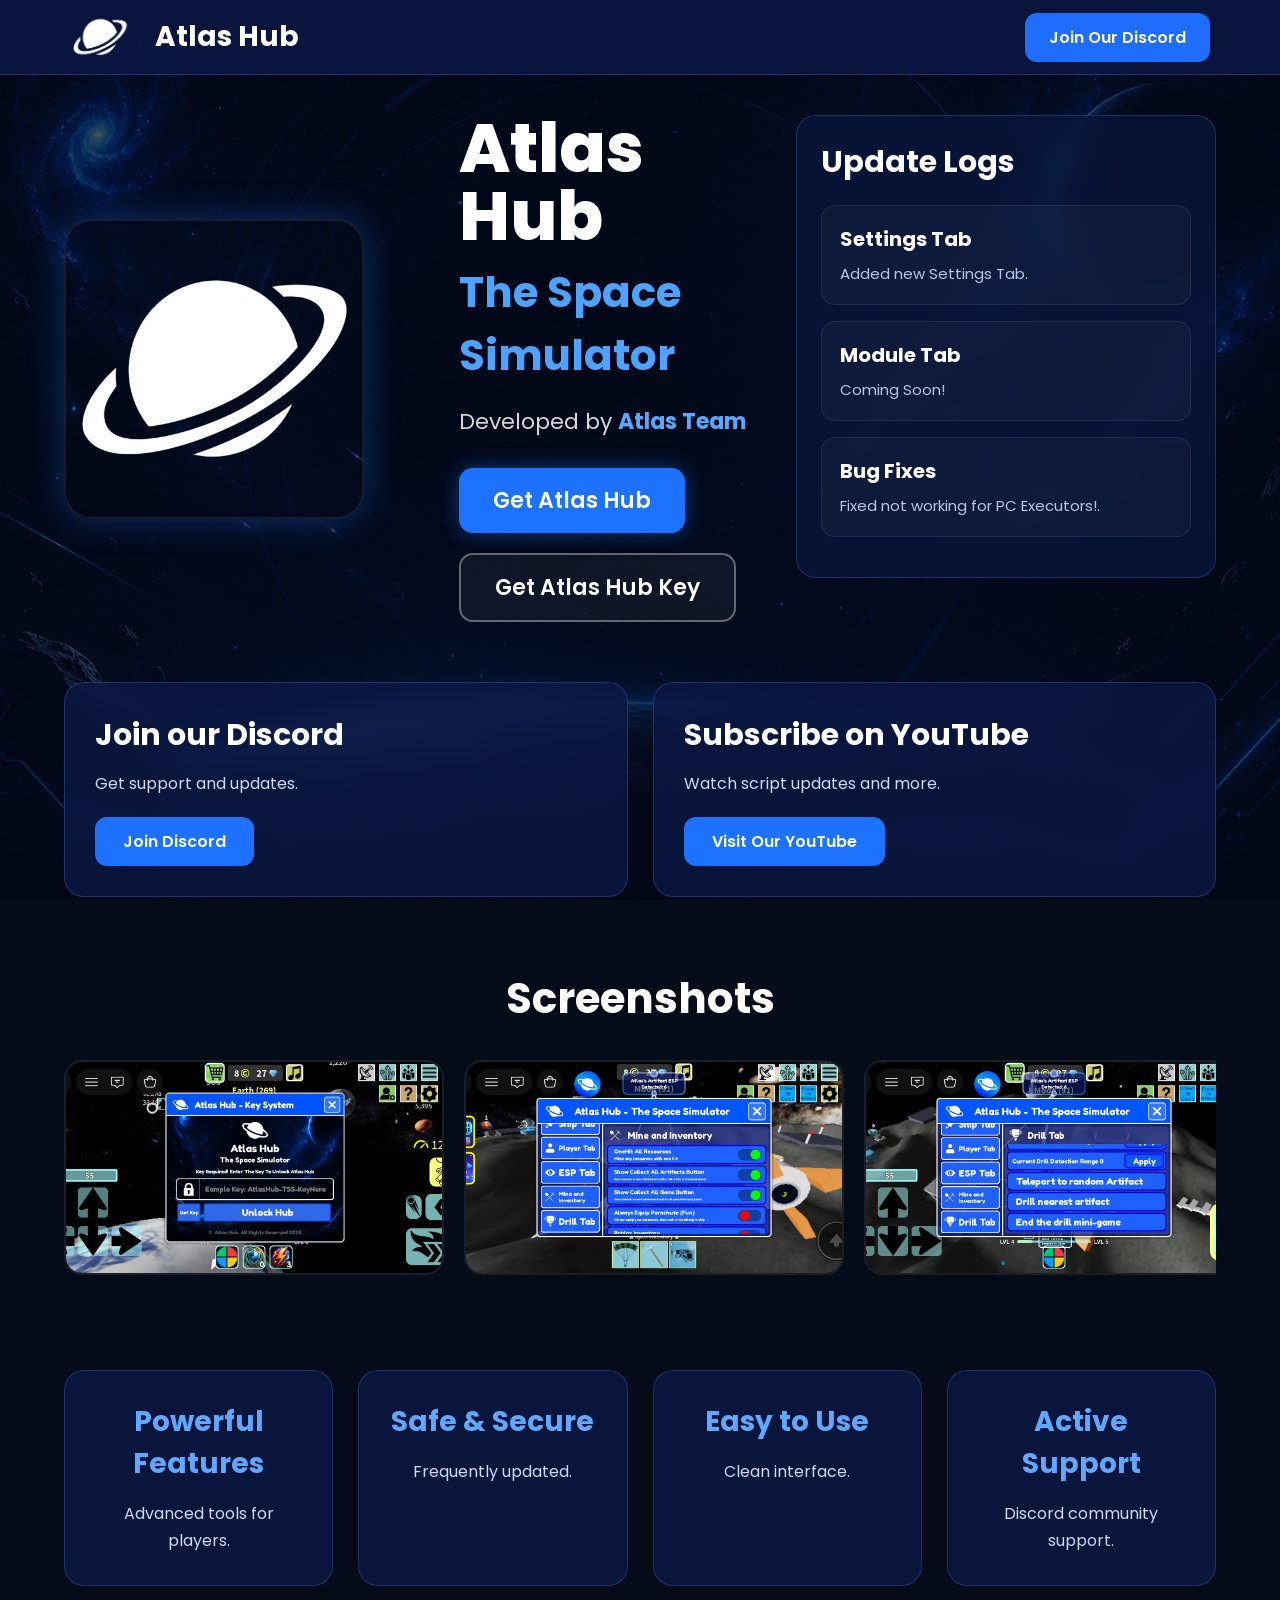
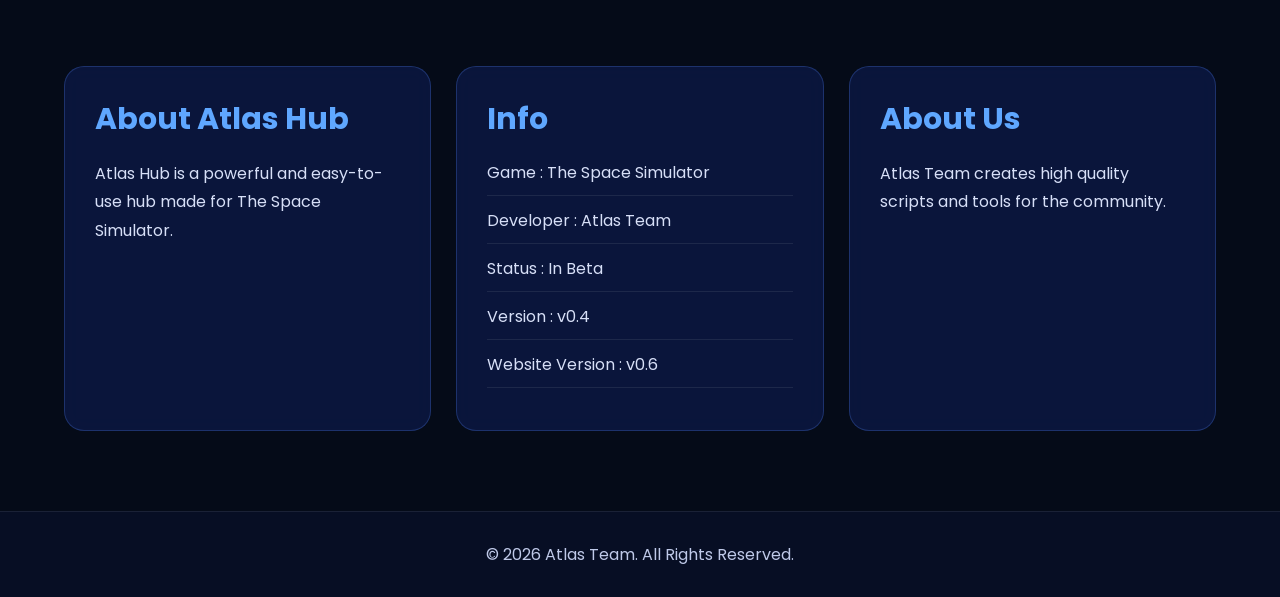
<file: index.html>
<!DOCTYPE html>
<html lang="en">
<head>
    <meta charset="UTF-8">
    <meta name="viewport" content="width=device-width, initial-scale=1.0">
    <title>Atlas Hub</title>

    <link rel="stylesheet" href="style.css">

    <link rel="preconnect" href="https://fonts.googleapis.com">
    <link href="https://fonts.googleapis.com/css2?family=Poppins:wght@300;400;500;600;700;800&display=swap" rel="stylesheet">
</head>
<body>

    <!-- Background -->
    <div class="background"></div>

    <!-- Navbar -->
    <nav class="navbar">

        <div class="logo">
            <img src="LogoIcon.png" alt="Logo">
            <h2>Atlas Hub</h2>
        </div>

        <a href="https://discord.gg/wk2M2MRtsD" class="discord-btn" target="_blank">
            Join Our Discord
        </a>

    </nav>

    <!-- Hero -->
    <section class="hero">

        <div class="hero-left">

            <img src="LogoIcon.png" class="main-logo">

            <div class="hero-text">

                <h1>Atlas Hub</h1>

                <h3>The Space Simulator</h3>

                <p>Developed by <span>Atlas Team</span></p>

                <div class="buttons">

                  <a href="https://pastebin.com/CN2C8Tke" class="primary-btn" target="_blank">
                      Get Atlas Hub
                    </a>

               <a href="key.html" class="secondary-btn">
                Get Atlas Hub Key
                </a>

                </div>

            </div>

        </div>

        <div class="updates">

            <h2>Update Logs</h2>

            <div class="update-card">
                <h4>Settings Tab</h4>
                <p>Added new Settings Tab.</p>
            </div>

            <div class="update-card">
                <h4>Module Tab</h4>
                <p>Coming Soon!</p>
            </div>

            <div class="update-card">
                <h4>Bug Fixes</h4>
                <p>Fixed not working for PC Executors!.</p>
            </div>

        </div>

    </section>

    <!-- Social -->
   <section class="social">

    <div class="card">
        <h3>Join our Discord</h3>
        <p>Get support and updates.</p>

        <a href="https://discord.gg/wk2M2MRtsD" target="_blank">
            Join Discord
        </a>
    </div>


    <div class="card">
        <h3>Subscribe on YouTube</h3>
        <p>Watch script updates and more.</p>

    <a href="https://www.youtube.com/@RbAtlasTeam" target="_blank">
    Visit Our YouTube
</a>
    </div>

</section>

    <!-- Screenshots -->
    <section class="screenshots">

        <h2>Screenshots</h2>

        <div class="slider">

            <img src="SS1.png">

            <img src="SS2.png">

            <img src="SS3.png">

            <img src="SS4.png">

        </div>

    </section>

    <!-- Features -->
    <section class="features">

        <div class="feature">
            <h3>Powerful Features</h3>
            <p>Advanced tools for players.</p>
        </div>

        <div class="feature">
            <h3>Safe & Secure</h3>
            <p>Frequently updated.</p>
        </div>

        <div class="feature">
            <h3>Easy to Use</h3>
            <p>Clean interface.</p>
        </div>

        <div class="feature">
            <h3>Active Support</h3>
            <p>Discord community support.</p>
        </div>

    </section>

    <!-- Bottom -->
    <section class="bottom">

        <div class="box">
            <h2>About Atlas Hub</h2>
            <p>
                Atlas Hub is a powerful and easy-to-use hub
                made for The Space Simulator.
            </p>
        </div>

        <div class="box">
            <h2>Info</h2>

            <ul>
                <li>Game : The Space Simulator</li>
                <li>Developer : Atlas Team</li>
                <li>Status : In Beta</li>
                <li>Version : v0.4</li>
                <li>Website Version : v0.6</li>
            </ul>

        </div>

        <div class="box">
            <h2>About Us</h2>

            <p>
                Atlas Team creates high quality scripts
                and tools for the community.
            </p>

        </div>

    </section>

    <footer>

        © 2026 Atlas Team. All Rights Reserved.

    </footer>

</body>
</html>
</file>
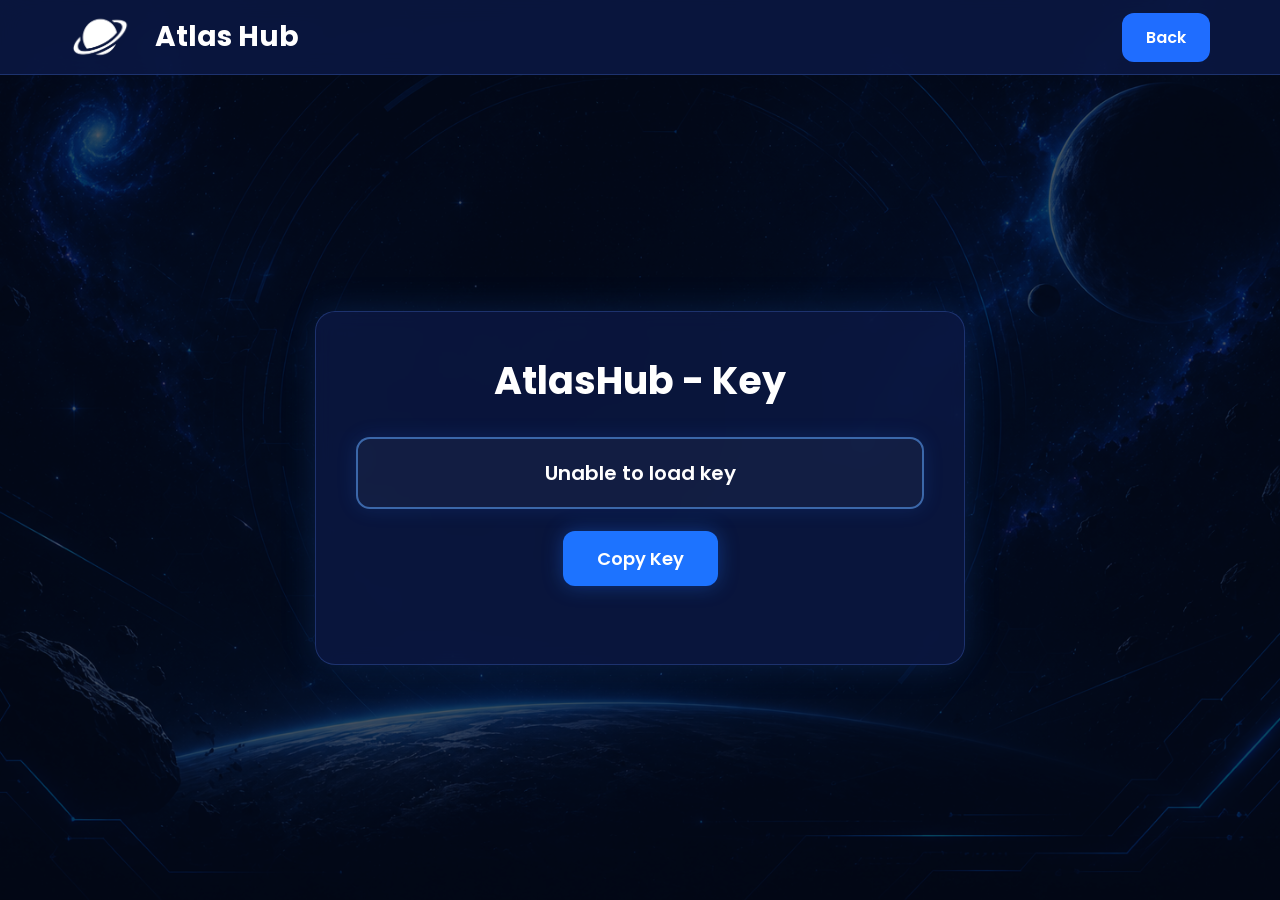
<file: key.html>
<!DOCTYPE html>
<html lang="en">

<head>
    <meta charset="UTF-8">
    <meta name="viewport" content="width=device-width, initial-scale=1.0">

    <title>AtlasHub - Key</title>

    <link rel="stylesheet" href="style.css">

    <link rel="preconnect" href="https://fonts.googleapis.com">
    <link href="https://fonts.googleapis.com/css2?family=Poppins:wght@300;400;500;600;700;800&display=swap" rel="stylesheet">
</head>

<body>

    <div class="background"></div>

    <nav class="navbar">

        <div class="logo">
            <img src="LogoIcon.png" alt="Logo">
            <h2>Atlas Hub</h2>
        </div>

        <a href="index.html" class="discord-btn">
            Back
        </a>

    </nav>

    <!-- Key Page -->
    <main class="key-page">

        <div class="key-card">

            <h1>AtlasHub - Key</h1>

            <div class="key-box">
                <input
                    type="text"
                    id="keyInput"
                    value="Loading..."
                    readonly
                >
            </div>

            <button id="copyKey" class="copy-key-btn">
                Copy Key
            </button>

            <p id="copyStatus" class="copy-status"></p>

        </div>

    </main>

    <script src="key.js"></script>

</body>

</html>
</file>
<file: style.css>
*{
    margin:0;
    padding:0;
    box-sizing:border-box;
}

html{
    scroll-behavior:smooth;
}

body{
    font-family:'Poppins',sans-serif;
    color:white;
    background:#050b18;
    overflow-x:hidden;
}

/* Background */

.background{
    position:fixed;
    top:0;
    left:0;
    width:100%;
    height:100%;
    background:url("BackgroundImage.png") center center/cover no-repeat;
    z-index:-1;
    pointer-events:none;
}

.background::after{
    content:"";
    position:absolute;
    inset:0;
    background:rgba(3,10,28,.70);
}

/* Navbar */

.navbar{

    width:100%;
    height:75px;

    display:flex;
    justify-content:space-between;
    align-items:center;

    padding:0 70px;

    background:rgba(12,25,70,.82);

    backdrop-filter:blur(12px);

    border-bottom:1px solid rgba(90,140,255,.25);

    position:sticky;
    top:0;
    z-index:999;

}

.logo{

    display:flex;
    align-items:center;
    gap:25px;

}

.logo img{

    width:60px;
    height:60px;

}

.logo h2{

    font-size:28px;
    font-weight:700;

}

.discord-btn{

    text-decoration:none;

    color:white;

    background:#1f6dff;

    padding:12px 24px;

    border-radius:12px;

    font-weight:600;

    transition:.25s;

}

.discord-btn:hover{

    background:#3f87ff;

    transform:translateY(-2px);

    box-shadow:0 0 20px rgba(30,120,255,.4);

}

/* Sections */

section{

    width:90%;

    max-width:1450px;

    margin:auto;

}

/* ===========================
   Hero Section
=========================== */

.hero{
    display:flex;
    justify-content:space-between;
    align-items:flex-start;
    gap:40px;
    margin-top:40px;
    margin-bottom:35px;
}

.hero-left{
    display:flex;
    align-items:center;
    gap:95px;
    flex:1;
}

.main-logo{
    width:300px;
    height:300px;
    border-radius:28px;
    object-fit:cover;
    box-shadow:0 0 35px rgba(40,120,255,.35);
    border:2px solid rgba(255,255,255,.08);
}

.hero-text h1{
    font-size:68px;
    line-height:1;
    font-weight:800;
    margin-bottom:10px;
}

.hero-text h3{
    font-size:42px;
    color:#4da3ff;
    margin-bottom:18px;
}

.hero-text p{
    font-size:22px;
    color:#d8d8d8;
    margin-bottom:30px;
}

.hero-text span{
    color:#58a8ff;
    font-weight:700;
}

.buttons{
    display:flex;
    gap:20px;
    flex-wrap:wrap;
}

.primary-btn,
.secondary-btn{

    text-decoration:none;
    color:white;

    padding:16px 34px;

    border-radius:14px;

    font-size:22px;

    font-weight:600;

    transition:.25s;

}

.primary-btn{

    background:#1d73ff;

    box-shadow:0 0 20px rgba(30,120,255,.45);

}

.primary-btn:hover{

    background:#3687ff;

    transform:translateY(-3px);

}

.secondary-btn{

    border:2px solid rgba(255,255,255,.35);

    background:rgba(255,255,255,.05);

}

.secondary-btn:hover{

    background:rgba(255,255,255,.12);

    border-color:#5fa7ff;

}

/* ===========================
   Latest Updates
=========================== */

.updates{

    width:420px;

    background:rgba(10,22,60,.78);

    border:1px solid rgba(90,140,255,.25);

    border-radius:20px;

    padding:24px;

    backdrop-filter:blur(10px);

}

.updates h2{

    font-size:30px;

    margin-bottom:20px;

}

.update-card{

    background:rgba(255,255,255,.03);

    border:1px solid rgba(255,255,255,.08);

    border-radius:14px;

    padding:18px;

    margin-bottom:16px;

    transition:.25s;

}

.update-card:hover{

    background:rgba(255,255,255,.08);

    transform:translateY(-2px);

}

.update-card h4{

    font-size:20px;

    margin-bottom:8px;

}

.update-card p{

    color:#b9c6e4;

    font-size:15px;

    line-height:1.6;

}

/* ===========================
   Social Cards
=========================== */

.social{
    display:grid;
    grid-template-columns:repeat(2,1fr);
    gap:25px;
    margin:60px auto;
}

.card{
    background:rgba(12,25,70,.78);
    border:1px solid rgba(90,140,255,.25);
    border-radius:20px;
    padding:30px;
    backdrop-filter:blur(10px);
    transition:.3s;
}

.card:hover{
    transform:translateY(-6px);
    box-shadow:0 0 30px rgba(40,120,255,.25);
}

.card h3{
    font-size:30px;
    margin-bottom:12px;
}

.card p{
    color:#cfd8f7;
    line-height:1.7;
    margin-bottom:20px;
}

.card a{
    display:inline-block;
    text-decoration:none;
    color:#fff;
    background:#1d73ff;
    padding:12px 28px;
    border-radius:12px;
    font-weight:600;
    transition:.25s;
}

.card a:hover{
    background:#3b8cff;
}

/* ===========================
   Screenshot Slider
=========================== */

.screenshots{
    margin:70px auto;
}

.screenshots h2{
    font-size:42px;
    text-align:center;
    margin-bottom:30px;
}

.slider{
    display:flex;
    gap:20px;
    overflow-x:auto;
    scroll-behavior:smooth;
    padding-bottom:15px;
}

.slider::-webkit-scrollbar{
    height:10px;
}

.slider::-webkit-scrollbar-thumb{
    background:#2d7cff;
    border-radius:50px;
}

.slider img{
    width:380px;
    height:215px;
    border-radius:18px;
    object-fit:cover;
    flex-shrink:0;
    border:2px solid rgba(255,255,255,.08);
    transition:.3s;
}

.slider img:hover{
    transform:scale(1.03);
    box-shadow:0 0 30px rgba(50,130,255,.35);
}

/* ===========================
   Responsive
=========================== */

@media(max-width:1000px){

.hero{
    flex-direction:column;
}

.hero-left{
    flex-direction:column;
    text-align:center;
}

.updates{
    width:100%;
}

.social{
    grid-template-columns:1fr;
}

.slider img{
    width:320px;
    height:180px;
}

}

@media(max-width:700px){

.navbar{
    padding:0 20px;
}

.logo h2{
    font-size:22px;
}

.main-logo{
    width:170px;
    height:170px;
}

.hero-text h1{
    font-size:45px;
}

.hero-text h3{
    font-size:28px;
}

.hero-text p{
    font-size:18px;
}

.primary-btn,
.secondary-btn{
    width:100%;
    text-align:center;
}

.slider img{
    width:260px;
    height:150px;
}

}

.navbar,
.hero,
.social,
.screenshots,
.features,
.bottom,
footer{
    position:relative;
    z-index:1;
}

a{
    position:relative;
    z-index:10;
    cursor:pointer;
}

/* ===========================
   Features
=========================== */

.features{
    display:grid;
    grid-template-columns:repeat(auto-fit,minmax(260px,1fr));
    gap:25px;
    margin:80px auto;
}

.feature{
    background:rgba(12,25,70,.78);
    border:1px solid rgba(90,140,255,.25);
    border-radius:20px;
    padding:30px;
    text-align:center;
    transition:.3s;
    backdrop-filter:blur(10px);
}

.feature:hover{
    transform:translateY(-8px);
    box-shadow:0 0 35px rgba(40,120,255,.30);
}

.feature h3{
    font-size:28px;
    margin-bottom:15px;
    color:#5fa7ff;
}

.feature p{
    color:#cfd8f7;
    line-height:1.7;
}

/* ===========================
   Bottom Section
=========================== */

.bottom{
    display:grid;
    grid-template-columns:repeat(auto-fit,minmax(320px,1fr));
    gap:25px;
    margin:80px auto;
}

.box{
    background:rgba(12,25,70,.78);
    border:1px solid rgba(90,140,255,.25);
    border-radius:20px;
    padding:30px;
    backdrop-filter:blur(10px);
}

.box h2{
    font-size:30px;
    margin-bottom:18px;
    color:#5fa7ff;
}

.box p{
    color:#d7dff7;
    line-height:1.8;
}

.box ul{
    list-style:none;
}

.box li{
    margin:12px 0;
    color:#d7dff7;
    border-bottom:1px solid rgba(255,255,255,.08);
    padding-bottom:10px;
}

/* ===========================
   Footer
=========================== */

footer{
    margin-top:70px;
    padding:30px;
    text-align:center;
    color:#bfc9e8;
    border-top:1px solid rgba(255,255,255,.08);
    background:rgba(8,15,40,.8);
}

/* ===========================
   Small Animation
=========================== */

.hero,
.social,
.features,
.bottom,
.screenshots{
    animation:fadeUp .8s ease;
}

@keyframes fadeUp{

    from{
        opacity:0;
        transform:translateY(35px);
    }

    to{
        opacity:1;
        transform:translateY(0);
    }

}

/* Selection */

::selection{
    background:#2d7cff;
    color:#fff;
}

/* Links */

a{
    transition:.25s ease;
}

/* Images */

img{
    user-select:none;
    -webkit-user-drag:none;
}

.key-page {
    min-height:calc(100vh - 75px);

    display:flex;
    justify-content:center;
    align-items:center;

    padding:40px 20px;
}

.key-card {
    width:100%;
    max-width:650px;

    padding:40px;

    background:rgba(12,25,70,.78);

    border:1px solid rgba(90,140,255,.25);

    border-radius:20px;

    backdrop-filter:blur(10px);

    box-shadow:0 0 35px rgba(40,120,255,.18);

    text-align:center;

    animation:fadeUp .8s ease;
}

.key-card h1 {
    font-size:38px;
    margin-bottom:28px;
}

.key-box {
    width:100%;

    padding:3px;

    border:2px solid rgba(95,167,255,.55);

    border-radius:14px;

    background:rgba(255,255,255,.04);

    box-shadow:0 0 20px rgba(40,120,255,.15);
}

.key-box input {
    width:100%;

    border:none;
    outline:none;

    background:transparent;

    color:#ffffff;

    font-family:'Poppins',sans-serif;

    font-size:20px;
    font-weight:600;

    text-align:center;

    padding:16px;

    border-radius:11px;
}

.copy-key-btn {
    margin-top:22px;

    border:none;
    cursor:pointer;

    color:white;

    background:#1d73ff;

    padding:14px 34px;

    border-radius:12px;

    font-family:'Poppins',sans-serif;

    font-size:18px;

    font-weight:600;

    transition:.25s;

    box-shadow:0 0 20px rgba(30,120,255,.35);
}

.copy-key-btn:hover {
    background:#3687ff;

    transform:translateY(-3px);

    box-shadow:0 0 28px rgba(30,120,255,.5);
}

.copy-status {
    min-height:24px;

    margin-top:14px;

    color:#8bbdff;

    font-size:14px;
}

@media(max-width:700px) {

    .key-card {
        padding:28px 20px;
    }

    .key-card h1 {
        font-size:30px;
    }

    .key-box input {
        font-size:16px;
    }

    .copy-key-btn {
        width:100%;
    }
}
</file>
